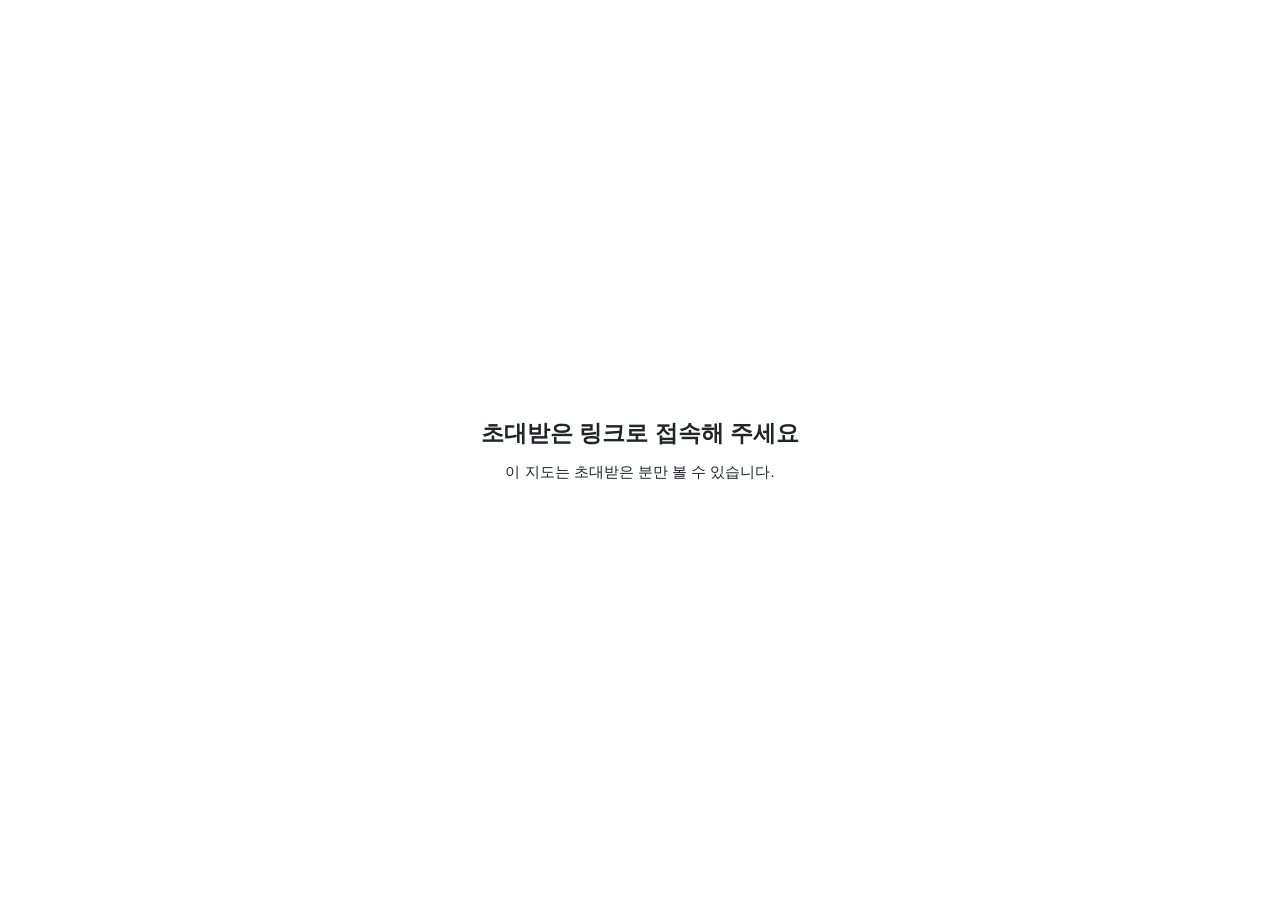
<file: index.html>
<!DOCTYPE html>
<html lang="ko">
<head>
<meta charset="utf-8">
<meta name="viewport" content="width=device-width, initial-scale=1, maximum-scale=1, viewport-fit=cover">
<link rel="manifest" href="manifest.json">
<link rel="icon" type="image/png" sizes="192x192" href="icon-192.png">
<link rel="apple-touch-icon" href="icon-180.png">
<meta name="apple-mobile-web-app-title" content="호야맛집">
<!-- 휴대폰 상·하단 막대: 앱 바탕색과 같게 (밝은 모드 흰색, 어두운 모드 짙은 회색) -->
<meta name="theme-color" media="(prefers-color-scheme: light)" content="#ffffff">
<meta name="theme-color" media="(prefers-color-scheme: dark)" content="#1a1b1e">
<!-- 다른 사이트로 이동할 때 주소 전체(키 포함)를 넘기지 않음 -->
<meta name="referrer" content="strict-origin">
<meta name="mobile-web-app-capable" content="yes">
<meta name="apple-mobile-web-app-capable" content="yes">
<title>호야맛집</title>
<link rel="stylesheet" href="style.css?v=1029i">
<script src="config.js?v=1029i"></script>
</head>
<body>
<div id="app">
  <header id="top">
    <div class="row">
      <button id="btnMode" type="button" class="mode place" aria-label="검색 종류 바꾸기">📍 장소</button>
      <input id="q" type="search" enterkeyhint="search" autocomplete="off" placeholder="가려는 곳 (예: 대전역)">
      <button id="btnSearch" class="icon" aria-label="검색">🔍</button><button id="btnFilter" class="icon" aria-label="필터">⚙</button>
    </div>
    <div class="chips" id="quick"></div>
    <div id="filterPanel" hidden>
      <div class="fp-title">대분류</div>
      <div class="chips wrap" id="catChips"></div>
      <div class="owner-only">
        <div class="fp-title">선호도</div>
        <div class="chips wrap" id="prefChips"></div>
      </div>
      <div>
        <div class="fp-title">지역</div>
        <div class="row">
          <select id="sido"><option value="">전체 시도</option></select>
          <select id="sgg"><option value="">전체 시군구</option></select>
        </div>
      </div>
      <div class="owner-only">
        <div class="fp-title">영업 상태</div>
        <div class="row">
          <select id="stSel">
            <option value="">폐업 처리한 곳 제외 (기본)</option>
            <option value="sus">폐업 의심만 보기 (점검용)</option>
            <option value="all">폐업 처리한 곳도 보기</option>
          </select>
        </div>
      </div>
      <div class="fp-title">정렬</div>
      <div class="row">
        <select id="sort">
          <option value="auto">자동 (검색어·위치·선호도 순)</option>
          <option value="dist">가까운 순</option>
          <option value="recent" class="owner-only">최근 등록 순</option>
        </select>
        <button id="btnReset">초기화</button>
      </div>
      <button id="fpClose" type="button">▲ 접기</button>
    </div>
  </header>

  <div id="banner" hidden></div>
  <main>
    <div id="map"></div>
    <div id="mapCount"></div>
    <div id="legend"></div>
    <section id="addPanel" hidden></section>
    <div id="installBar" hidden></div>
    <section id="listView" hidden>
      <div id="listBar"><span id="count"></span><label><input type="checkbox" id="inView"> 지도 범위만</label></div>
      <ul id="list"></ul>
      <button id="more" hidden>더 보기</button>
    </section>
  </main>

  <nav id="bottom">
    <button data-view="map" class="on">🗺<span>지도</span></button>
    <button data-view="list">☰<span>목록</span></button>
    <button id="btnLocate">📍<span>내 위치</span></button>
    <button id="btnMenu">🍴<span>검증메뉴</span></button>
    <button id="btnAdd">＋<span id="addLabel">추가</span></button>
    <button id="btnInbox" class="owner-only">📥<span>건의함</span><b id="inboxBadge" hidden></b></button>
  </nav>

  <div id="sheetBack" hidden></div>
  <section id="sheet" hidden><div class="sheet-head"><div class="grip"></div><button id="sheetX" type="button" aria-label="닫기">✕</button></div><div id="sheetBody"></div></section>
  <div id="toast" hidden></div>
  <div id="gate" hidden></div>
</div>
<script src="app.js?v=1029i"></script>
</body>
</html>
</file>
<file: style.css>
:root {
  --bg: #ffffff; --fg: #212529; --sub: #868e96; --line: #e9ecef; --soft: #f8f9fa;
  --primary: #1c7ed6; --g: #2f9e44; --p: #7048e8; --o: #f76707; --j: #1098ad;
  --nav-h: 60px;
}
@media (prefers-color-scheme: dark) {
  :root { --bg: #1a1b1e; --fg: #e9ecef; --sub: #909296; --line: #2c2e33; --soft: #25262b; }
}
* { box-sizing: border-box; -webkit-tap-highlight-color: transparent; }
html, body { margin: 0; height: 100%; background: var(--bg); color: var(--fg);
  font-family: -apple-system, "Apple SD Gothic Neo", "Noto Sans KR", "Malgun Gothic", sans-serif; font-size: 15px; }
button, select, input, textarea { font: inherit; color: inherit; }
button { cursor: pointer; }
[hidden] { display: none !important; }

#app { position: fixed; top: 0; left: 0; right: 0; bottom: 0; display: flex; flex-direction: column; overflow: hidden; }
#top, #banner, #bottom { flex: 0 0 auto; }
#top { position: relative; padding: 8px 10px 6px; background: var(--bg); border-bottom: 1px solid var(--line); z-index: 20; padding-top: max(8px, env(safe-area-inset-top)); }
.row { display: flex; gap: 6px; align-items: center; }
#q { flex: 1; min-width: 0; height: 42px; padding: 0 12px; border: 1px solid var(--line); border-radius: 10px; background: var(--soft); font-size: 16px; }
.icon { width: 42px; height: 42px; border: 1px solid var(--line); border-radius: 10px; background: var(--soft); font-size: 18px; }
.icon.on { background: #e7f5ff; border-color: var(--primary); color: var(--primary); }
.chips { display: flex; gap: 6px; overflow-x: auto; padding: 8px 0 2px; scrollbar-width: none; }
.chips::-webkit-scrollbar { display: none; }
.chips.wrap { flex-wrap: wrap; overflow: visible; }
.chip { flex: 0 0 auto; height: 34px; padding: 0 12px; border-radius: 17px; border: 1px solid var(--line); background: var(--bg); font-size: 14px; white-space: nowrap; }
.chip.on { background: var(--fg); color: var(--bg); border-color: var(--fg); }
#filterPanel { position: absolute; top: 100%; left: 0; right: 0; padding: 4px 10px 10px; max-height: 60vh; overflow-y: auto; background: var(--bg); border-bottom: 1px solid var(--line); box-shadow: 0 6px 16px rgba(0,0,0,.15); }
.fp-title { font-size: 12px; color: var(--sub); margin: 8px 0 0; }
select { height: 38px; border: 1px solid var(--line); border-radius: 8px; padding: 0 8px; background: var(--soft); flex: 1; min-width: 0; }
#btnReset { height: 38px; padding: 0 12px; border: 1px solid var(--line); border-radius: 8px; background: var(--bg); }

#banner { padding: 7px 12px; font-size: 13px; background: #fff4e6; color: #d9480f; text-align: center; }
main { position: relative; flex: 1 1 auto; min-height: 0; }
#map { position: absolute; inset: 0; z-index: 0; }
#mapCount { position: absolute; top: 8px; left: 8px; z-index: 2; background: rgba(33,37,41,.82); color: #fff; font-size: 13px; padding: 5px 10px; border-radius: 14px; pointer-events: none; max-width: calc(100% - 120px); white-space: nowrap; overflow: hidden; text-overflow: ellipsis; }
#listView { position: absolute; inset: 0; z-index: 5; overflow-y: auto; background: var(--bg); -webkit-overflow-scrolling: touch; }
#listBar { display: flex; justify-content: space-between; padding: 8px 12px; font-size: 13px; color: var(--sub); border-bottom: 1px solid var(--line); position: sticky; top: 0; background: var(--bg); }
#list { list-style: none; margin: 0; padding: 0; }
#list li { padding: 12px; border-bottom: 1px solid var(--line); }
#list li:active { background: var(--soft); }
.nm { font-weight: 700; font-size: 16px; display: flex; align-items: center; gap: 6px; flex-wrap: wrap; }
.dot { width: 10px; height: 10px; border-radius: 50%; flex: 0 0 auto; }
.sub { font-size: 13px; color: var(--sub); margin-top: 3px; }
.vm { margin-top: 5px; font-size: 14px; color: var(--g); font-weight: 600; }
.note { font-size: 13px; margin-top: 4px; }
.badge { font-size: 11px; font-weight: 600; padding: 2px 7px; border-radius: 6px; background: var(--soft); color: var(--sub); }
.b-g { background: #ebfbee; color: var(--g); } .b-p { background: #f3f0ff; color: var(--p); }
.b-o { background: #fff4e6; color: var(--o); } .b-j { background: #e3fafc; color: var(--j); }
.b-w { background: #fff5f5; color: #e03131; } .b-pub { background: #e7f5ff; color: var(--primary); }
#more { display: block; width: calc(100% - 24px); margin: 12px; height: 44px; border: 1px solid var(--line); border-radius: 10px; background: var(--soft); }

#bottom { display: flex; height: var(--nav-h); min-height: var(--nav-h); border-top: 1px solid var(--line); background: var(--bg); padding-bottom: env(safe-area-inset-bottom); box-sizing: content-box; z-index: 20; }
#bottom button { flex: 1; border: 0; background: none; font-size: 20px; display: flex; flex-direction: column; align-items: center; justify-content: center; gap: 2px; position: relative; color: var(--sub); }
#bottom button span { font-size: 11px; }
#bottom button.on { color: var(--primary); }
#inboxBadge { position: absolute; top: 6px; left: 55%; background: #e03131; color: #fff; font-size: 10px; border-radius: 9px; padding: 1px 5px; }

#sheetBack { position: fixed; inset: 0; background: rgba(0,0,0,.3); z-index: 40; }
#sheet { position: fixed; left: 0; right: 0; bottom: 0; max-height: 82vh; max-height: 82dvh; overflow-y: auto; background: var(--bg); border-radius: 18px 18px 0 0; z-index: 50; padding: 6px 16px calc(20px + env(safe-area-inset-bottom)); box-shadow: 0 -4px 20px rgba(0,0,0,.15); }
.grip { width: 40px; height: 5px; border-radius: 3px; background: var(--line); margin: 4px auto 10px; }
.sheet-head { position: sticky; top: -6px; z-index: 3; background: var(--bg); margin: -6px -16px 0; padding: 6px 16px 0; height: 44px; }
#sheetX { position: absolute; top: 6px; right: 10px; width: 40px; height: 40px; border: 0; border-radius: 50%; background: var(--soft); color: var(--fg); font-size: 18px; line-height: 40px; padding: 0; }
.sheet-head .grip { margin-top: 6px; }
.sh-name { font-size: 20px; font-weight: 800; }
.acts { display: grid; grid-template-columns: 1fr 1fr; gap: 8px; margin: 14px 0 6px; }
.acts .btn:first-child { grid-column: 1 / -1; }
.btn { height: 48px; border-radius: 12px; border: 1px solid var(--line); background: var(--soft); font-weight: 600; font-size: 15px; display: flex; align-items: center; justify-content: center; text-decoration: none; color: inherit; }
.btn.primary { background: var(--primary); border-color: var(--primary); color: #fff; }
.btn.small { height: 38px; font-size: 14px; }
.sec { border-top: 1px solid var(--line); margin-top: 14px; padding-top: 12px; }
.sec h4 { margin: 0 0 8px; font-size: 14px; }
.fld { margin: 8px 0; }
.fld label { display: block; font-size: 12px; color: var(--sub); margin-bottom: 3px; }
.fld input[type=text], .fld textarea, .fld select { width: 100%; height: 42px; border: 1px solid var(--line); border-radius: 8px; padding: 0 10px; background: var(--soft); font-size: 16px; }
.fld textarea { height: 64px; padding: 8px 10px; resize: vertical; }
.two { display: grid; grid-template-columns: 1fr 1fr; gap: 8px; }
.toggle { display: flex; align-items: center; gap: 8px; height: 42px; font-size: 15px; }
.toggle input { width: 22px; height: 22px; }
.seg { display: grid; grid-auto-flow: column; grid-auto-columns: 1fr; gap: 4px; }
.seg button { height: 38px; border: 1px solid var(--line); border-radius: 8px; background: var(--bg); font-size: 13px; }
.seg button.on { color: #fff; border-color: transparent; }
.rv { padding: 8px 0; border-bottom: 1px dashed var(--line); font-size: 14px; }
.rv:last-child { border-bottom: 0; }
.res { padding: 10px 0; border-bottom: 1px solid var(--line); }
.res .btn { margin-top: 6px; }

#toast { position: fixed; left: 50%; bottom: calc(var(--nav-h) + 24px + env(safe-area-inset-bottom)); transform: translateX(-50%); background: #212529; color: #fff; padding: 10px 16px; border-radius: 20px; font-size: 14px; z-index: 60; max-width: 90vw; text-align: center; }
#gate { position: fixed; inset: 0; background: var(--bg); z-index: 70; display: flex; flex-direction: column; align-items: center; justify-content: center; padding: 24px; text-align: center; line-height: 1.6; }
#gate h2 { margin: 0 0 8px; }
body:not(.owner) .owner-only { display: none !important; }

.sec-t { font-size: 13px; font-weight: 700; color: var(--sub); margin: 14px 0 6px; }
.res.place { display: flex; align-items: center; gap: 10px; }
.res.place .grow { flex: 1; min-width: 0; }
.res.place .btn { margin: 0; height: 38px; padding: 0 14px; flex: 0 0 auto; }
#fpClose { display: block; width: 100%; height: 40px; margin-top: 10px; border: 0; border-top: 1px solid var(--line); background: none; color: var(--sub); font-size: 14px; font-weight: 600; }
.mine-box { background: #e7f5ff; border-radius: 12px; padding: 4px 12px 10px; margin-top: 10px; }
.mine-box .sec-t { color: var(--primary); }
.mine-box .res:last-of-type { border-bottom: 0; }
.mode { flex: 0 0 auto; height: 42px; padding: 0 10px; border-radius: 10px; border: 0; color: #fff; font-size: 14px; font-weight: 700; white-space: nowrap; }
.mode.place { background: #e03131; }
.mode.food { background: var(--primary); }
/* 맛집 추가·건의: 지도 왼쪽 목록 */
#addPanel { position: absolute; top: 0; left: 0; bottom: 0; width: min(340px, 56%); z-index: 4; background: var(--bg); border-right: 1px solid var(--line); box-shadow: 4px 0 14px rgba(0,0,0,.12); display: flex; flex-direction: column; }
.ap-head { display: flex; align-items: center; justify-content: space-between; padding: 8px 8px 4px 12px; font-size: 15px; }
#apX { width: 34px; height: 34px; border: 0; border-radius: 50%; background: var(--soft); font-size: 15px; padding: 0; }
.ap-in { display: flex; gap: 4px; padding: 4px 8px 8px; border-bottom: 1px solid var(--line); }
.ap-in input { flex: 1; min-width: 0; height: 38px; padding: 0 8px; border: 1px solid var(--line); border-radius: 8px; background: var(--soft); font-size: 16px; }
.ap-in .icon { width: 38px; height: 38px; font-size: 16px; }
#adRes { flex: 1 1 auto; overflow-y: auto; -webkit-overflow-scrolling: touch; }
.ap-hint { padding: 10px 12px; line-height: 1.5; }
.ap-sec { border-top: 1px solid var(--line); padding: 8px 12px; max-height: 30%; overflow-y: auto; font-size: 13px; }
.ad { padding: 9px 10px; border-bottom: 1px solid var(--line); cursor: pointer; }
.ad.on { background: #e7f5ff; }
.ad-nm { display: flex; gap: 6px; align-items: flex-start; font-weight: 700; font-size: 14px; line-height: 1.3; }
.ad-sub { font-size: 12px; color: var(--sub); margin-top: 2px; padding-left: 28px; word-break: keep-all; }
.ad-btns { display: flex; gap: 6px; margin-top: 6px; padding-left: 28px; }
.ad-btns a, .ad-btns button { flex: 1; height: 32px; border-radius: 8px; border: 1px solid var(--line); background: var(--soft); font-size: 13px; font-weight: 600; display: flex; align-items: center; justify-content: center; text-decoration: none; color: inherit; padding: 0; }
.ad-btns .pri { background: var(--primary); border-color: var(--primary); color: #fff; }
.num { display: inline-flex; align-items: center; justify-content: center; width: 22px; height: 22px; border-radius: 50%; background: #e03131; color: #fff; font-size: 12px; font-weight: 700; flex: 0 0 auto; }
.ad.on .num { background: #1c7ed6; }

/* 휴대폰: 아래쪽 카드 방식 (지도를 크게) */
@media (max-width: 699px) {
  #addPanel { top: auto; left: 8px; right: 8px; bottom: 8px; width: auto; max-height: 60%; border: 1px solid var(--line); border-radius: 14px; box-shadow: 0 -2px 16px rgba(0,0,0,.18); }
  .ap-head { padding: 6px 6px 2px 12px; }
  .ap-in { border-bottom: 0; padding-bottom: 6px; }
  #adRes { display: flex; flex: 0 0 auto; overflow-x: auto; overflow-y: hidden; scroll-snap-type: x mandatory; gap: 8px; padding: 0 8px 8px; scrollbar-width: none; }
  #adRes::-webkit-scrollbar { display: none; }
  #adRes > .ap-hint { padding: 2px 4px 4px; }
  .ad { flex: 0 0 84%; scroll-snap-align: center; border: 1px solid var(--line); border-radius: 12px; }
  .ad.on { border-color: var(--primary); }
  .ad-sub { white-space: nowrap; overflow: hidden; text-overflow: ellipsis; }
  .ap-sec { max-height: 90px; }
}
.chip .cnt { font-size: 11px; color: var(--sub); margin-left: 2px; }
.chip.on .cnt { color: inherit; opacity: .8; }

/* 앱 설치 안내 버튼 (지도 아래쪽) */
#installBar { position: absolute; left: 10px; right: 10px; bottom: 10px; z-index: 6; display: flex; align-items: stretch; border-radius: 14px; overflow: hidden; box-shadow: 0 4px 16px rgba(0,0,0,.25); max-width: 480px; margin: 0 auto; }
#installBar .ib-go { flex: 1; border: 0; background: var(--g); color: #fff; padding: 10px 12px; text-align: left; display: flex; flex-direction: column; gap: 2px; }
#installBar .ib-go b { font-size: 16px; }
#installBar .ib-go span { font-size: 12px; opacity: .9; }
#installBar .ib-x { flex: 0 0 44px; border: 0; background: #2b8a3e; color: #fff; font-size: 16px; }
body.has-ib #toast { bottom: calc(var(--nav-h) + 92px + env(safe-area-inset-bottom)); }
.warn { margin-top: 10px; padding: 10px 12px; border-radius: 10px; background: #fff4e6; color: #d9480f; font-size: 14px; line-height: 1.5; }
.warn.gray { background: var(--soft); color: var(--sub); }
#legend { position: absolute; top: 8px; right: 8px; z-index: 2; background: rgba(255,255,255,.9); border-radius: 10px; padding: 4px 8px; font-size: 11px; color: #343a40; display: flex; flex-direction: column; gap: 2px; pointer-events: none; box-shadow: 0 1px 4px rgba(0,0,0,.15); }
#legend span { display: flex; align-items: center; gap: 5px; white-space: nowrap; }
#legend i { width: 9px; height: 9px; border-radius: 50%; display: inline-block; border: 1px solid #fff; box-shadow: 0 0 0 1px rgba(0,0,0,.1); }
.btn.danger { background: var(--bg); color: #e03131; border-color: #ffc9c9; }
.btn.danger.armed { background: #e03131; color: #fff; border-color: #e03131; }
</file>
